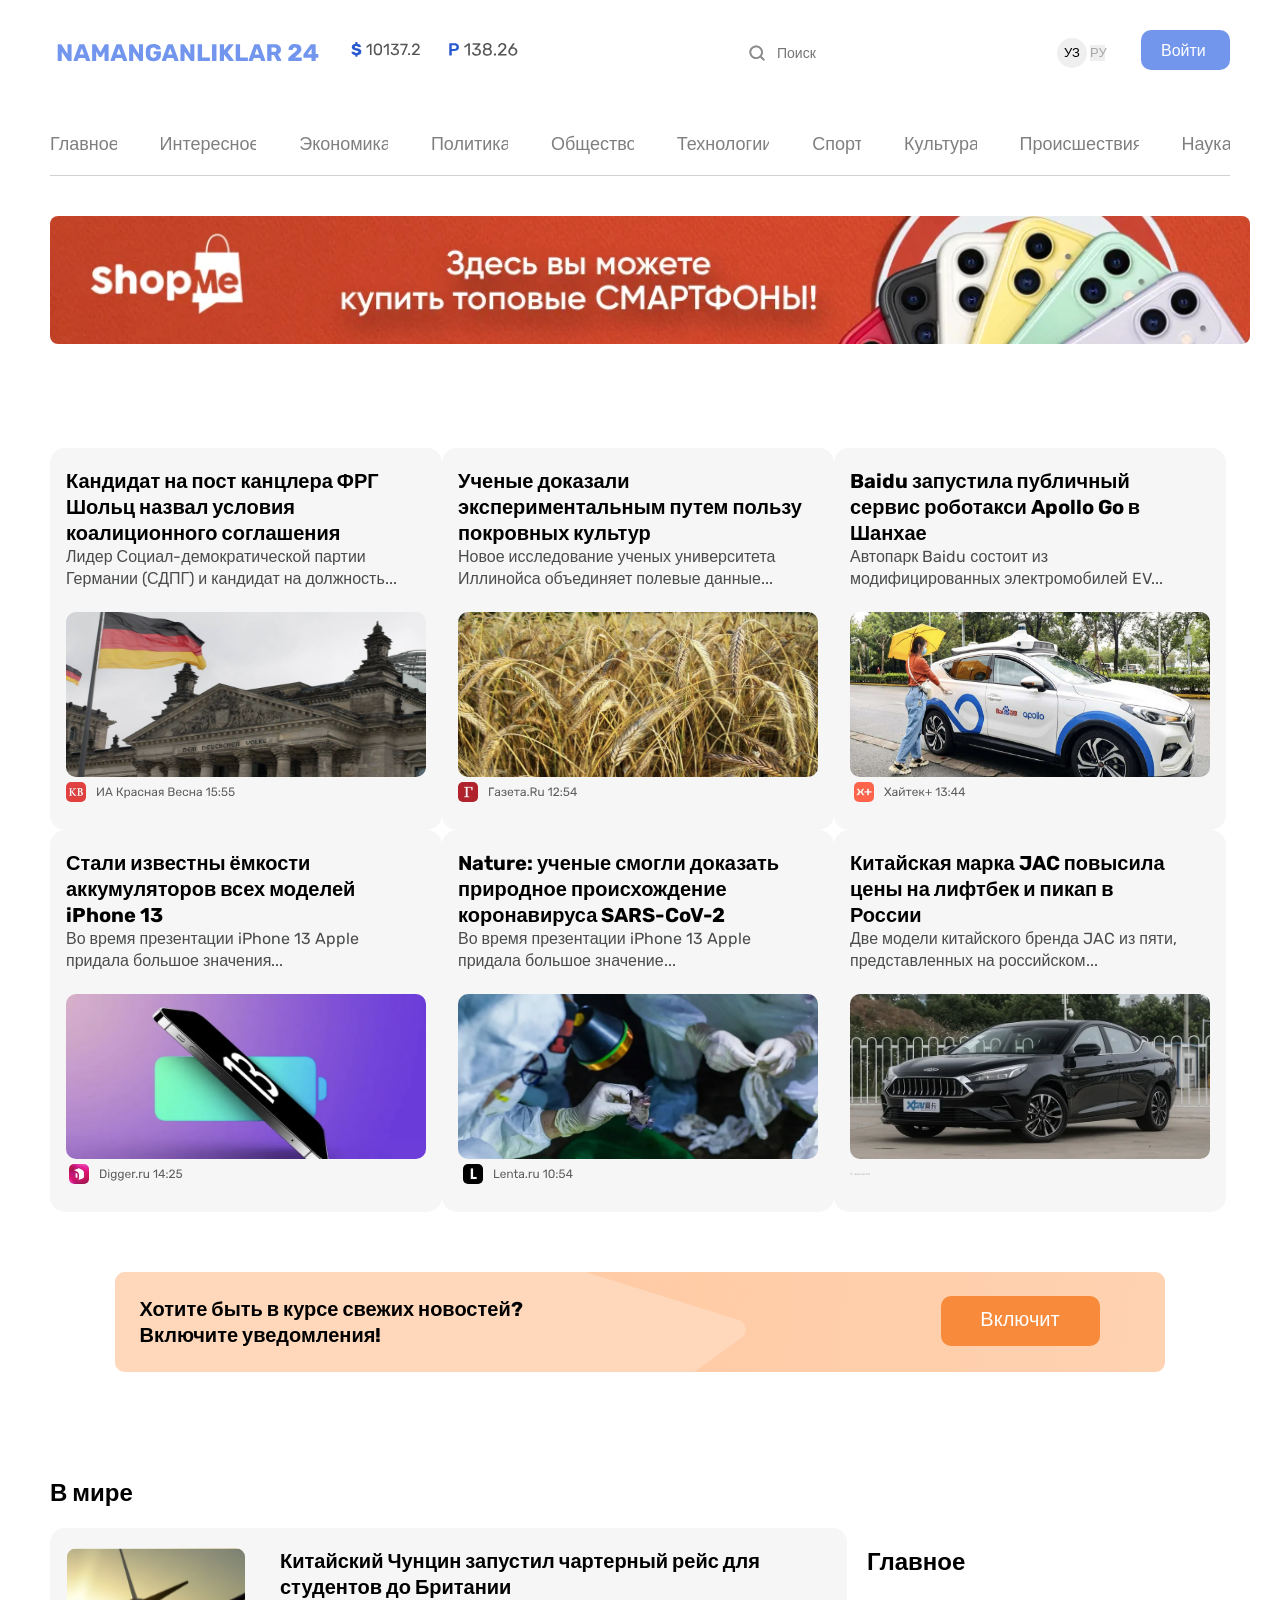
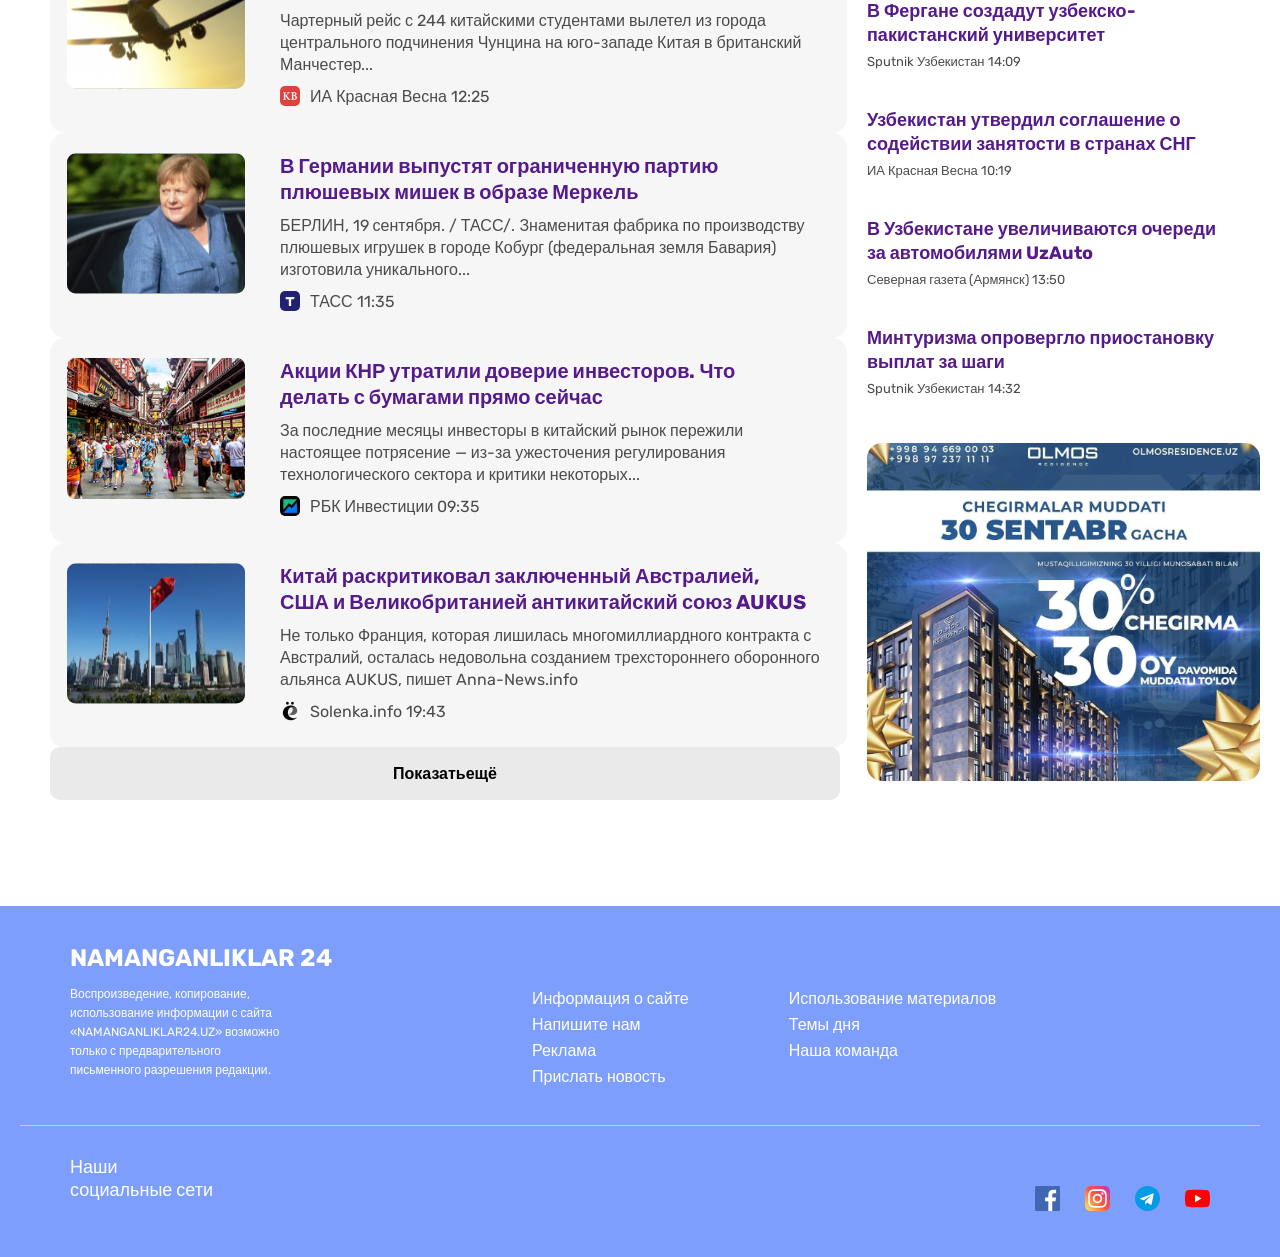
<file: index.html>
<!DOCTYPE html>
<html lang="en">
  <head>
    <meta charset="UTF-8" />
    <meta name="viewport" content="width=device-width, initial-scale=1.0" />
    <title>NAMANGANLIKLAR-24</title>
    <link rel="stylesheet" href="./css/stayl.min.css" />
  </head>
  <body>
    <header class="header">
      <div class="header--contianor container">
        <img
          class="nam--logo"
          src="./img/NAMANGANLIKLAR 24.svg"
          alt="NAMANGANLIKLAR logo"
          width="276"
          height="45"
        />
        <div class="currency">
          <span
            ><img
              src="./img/$ 10137.2.svg"
              alt="nombo logo"
              width="69"
              height="19"
          /></span>
          <span
            ><img
              src="./img/P 138.26.svg"
              alt=" nombo logo"
              width="69"
              height="19"
          /></span>
        </div>
        <div class="search-box">
          <input type="text" placeholder="Поиск" />
        </div>
        <div class="auth">
          <button class="login--uz">УЗ</button>
          <button class="login--pu">РУ</button>
        </div>
        <a class="btn" href="">Войти</a>
      </div>
      <div class="container">
        <div class="cet">
          <nav class="main-nav">
            <a href="./pages/list.html">Главное</a>
            <a href="./pages/article.htm">Интересное</a>
            <a href="#">Экономика</a>
            <a href="#">Политика</a>
            <a href="#">Общество</a>
            <a href="#">Технологии</a>
            <a href="#">Спорт</a>
            <a href="#">Культура</a>
            <a href="#">Происшествия</a>
            <a href="#">Наука</a>
          </nav>
        </div>
      </div>
    </header>
    <main class="main">
      <section class="banner container">
        <a href="">
          <img
            src="./img/optimize 1.svg"
            alt="Shopme banner"
            width="1200"
            height="128"
        /></a>
      </section>
      <section class="home--cartd container">
        <div class="card">
          <a href="">
            <h3 class="card__name">
              <strong
                >Кандидат на пост канцлера ФРГ Шольц назвал условия
                коалиционного соглашения</strong
              >
            </h3>
            <p class="card__titl">
              Лидер Социал-демократической партии Германии (СДПГ) и кандидат на
              должность...
            </p>
            <img
              id="logo__img"
              src="./img/germanya.baroq.png"
              alt="germanya barogi rasmi"
              width="360"
              height="165" />
            <img
              src="./img/germanya.group 29.svg"
              alt="germanya.group"
              width="170 "
              height="20"
          /></a>
        </div>
        <div class="card">
          <a href="">
            <h3 class="card__name">
              <strong>
                Ученые доказали экспериментальным путем пользу покровных
                культур</strong
              >
            </h3>
            <p class="card__titl">
              Новое исследование ученых университета Иллинойса объединяет
              полевые данные...
            </p>
            <img
              id="logo__img"
              src="./img/bugdoy.png"
              alt="bugdoy img"
              width="360"
              height="165" />

            <img
              class="logo__img"
              src="./img/bugdoy.group 30.svg"
              alt=" bugdoy img"
              width="170 "
              height="20"
          /></a>
        </div>
        <div class="card">
          <a href="">
            <h3 class="card__name">
              <strong>
                Baidu запустила публичный сервис роботакси Apollo Go в
                Шанхае</strong
              >
            </h3>
            <p class="card__titl">
              Автопарк Baidu состоит из модифицированных электромобилей EV...
            </p>
            <img
              id="logo__img"
              src="./img/elcta.card.png"
              alt="elcta.card img"
              width="360"
              height="165" />
            <img
              class="logo__img"
              src="./img/elctr.cart.group 31.svg"
              alt="elcta.cart.logo"
              width="170 "
              height="20"
          /></a>
        </div>
        <div class="card">
          <a href="">
            <h3 class="card__name">
              <strong>
                Стали известны ёмкости аккумуляторов всех моделей iPhone
                13</strong
              >
            </h3>
            <p class="card__titl">
              Во время презентации iPhone 13 Apple придала большое значения...
            </p>
            <img
              id="logo__img"
              src="./img/pfon.png"
              alt="pfon img"
              width="360"
              height="165" />
            <img
              class="logo__img"
              src="./img/pfon.group 29.svg"
              alt="pfon logo"
              width="170 "
              height="20"
          /></a>
        </div>
        <div class="card">
          <a href="">
            <h3 class="card__name">
              <strong>
                Nature: ученые смогли доказать природное происхождение
                коронавируса SARS-CoV-2</strong
              >
            </h3>
            <p class="card__titl">
              Во время презентации iPhone 13 Apple придала большое значение...
            </p>
            <img
              id="logo__img"
              src="./img/doctar.png"
              alt="doctar img"
              width="360"
              height="165" />
            <img
              class="logo__img"
              src="./img/doctr.group 30.svg"
              alt="doctar logo"
              width="170 "
              height="20"
          /></a>
        </div>
        <div class="card">
          <a href="">
            <h3 class="card__name">
              <strong
                >Китайская марка JAC повысила цены на лифтбек и пикап в <br />
                России</strong
              >
            </h3>
            <p class="card__titl">
              Две модели китайского бренда JAC из пяти, представленных на
              российском...
            </p>
            <img
              id="logo__img"
              src="./img/cart.png"
              alt="cart img"
              width="360"
              height="165" />
            <img
              src="./img/cart.roup 31.svg"
              alt="cart logo"
              width="20 "
              height="20"
          /></a>
        </div>
      </section>
      <section class="home__baimg">
        <div class="baimg__contianor">
          <p class="baimg__titl">
            <strong
              >Хотите быть в курсе свежих новостей? Включите уведомления!
            </strong>
          </p>
          <a class="btn--yelov" href="">Включит </a>
        </div>
      </section>
      <!-- left -->
      <section class="left--container container">
        <div class="left">
          <h2 class="left--name">В мире</h2>

          <div class="article">
           
              <img
                class="article__img"
                src="./img/plane.image 3.svg"
                alt="plane img"
                white="210"
                height="165"
              />
              <div class="article-content">
                <a href=""><h3> 
                  <strong
                    >Китайский Чунцин запустил чартерный рейс для студентов до
                    Британии</strong
                  >
                </h3>
                <p>
                  Чартерный рейс с 244 китайскими студентами вылетел из города
                  центрального подчинения Чунцина на юго-западе Китая в
                  британский Манчестер...
                </p></a>
                <div class="article__logo">
                  <img
                    src="./img/home.logo.1.svg"
                    alt="plane.logo"
                    width="20"
                    height="20"
                  />
                  <p>ИА Красная Весна 12:25</p>
                </div>
              </div>
            
          </div>

          <div class="article">
            
              <img
                class="article__img"
                src="./img/merkel.image 3.svg"
                alt="merkel img"
                white="210"
                height="165"
              />
              <div class="article-content">
                <h3><a href="">
                  <strong>
                    В Германии выпустят ограниченную партию плюшевых мишек в
                    образе Меркель</strong
                  >
                </h3>
                <p>
                  БЕРЛИН, 19 сентября. / ТАСС/. Знаменитая фабрика по
                  производству плюшевых игрушек в городе Кобург (федеральная
                  земля Бавария) изготовила уникального...
                </p></a>
                <div class="article__logo">
                  <img
                    src="./img/home.logo.2..svg"
                    alt="plane.logo"
                    width="20"
                    height="20"
                  />
                  <p>ТАСС 11:35</p>
                </div>
              </div>
            
          </div>

          <div class="article">
        
              <img
                class="article__img"
                src="./img/investors.image 3.png"
                alt="investors img"
                white="210"
                height="165"
              />
              <div class="article-content">
                <h3>    <a href="">
                  <strong
                    >Акции КНР утратили доверие инвесторов. Что <br />
                    делать с бумагами прямо сейчас</strong
                  >
                </h3>
                <p>
                  За последние месяцы инвесторы в китайский рынок пережили
                  настоящее потрясение — из-за ужесточения регулирования
                  технологического сектора и критики некоторых...
                </p></a>
                <div class="article__logo">
                  <img
                    src="./img/home.logo.3..svg"
                    alt="plane.logo"
                    width="20"
                    height="20"
                  />
                  <p>РБК Инвестиции 09:35</p>
                </div>
              </div>
          </div>

          <div class="article">
           
              <img
                class="article__img"
                src="./img/china.us.uk.image 3.svg"
                alt="china us uk img"
                white="210"
                height="165"
              />
              <div class="article-content">
                <h3> <a href="">
                  <strong
                    >Китай раскритиковал заключенный Австралией, <br />
                    США и Великобританией антикитайский союз AUKUS</strong
                  >
                </h3>
                <p>
                  Не только Франция, которая лишилась многомиллиардного
                  контракта с Австралий, осталась недовольна созданием
                  трехстороннего оборонного альянса AUKUS, пишет Anna-News.info
                </p></a>
                <div class="article__logo">
                  <img
                    src="./img/home.logo.4..svg"
                    alt="plane.logo"
                    width="20"
                    height="20"
                  />
                  <p>Solenka.info 19:43</p>
                </div>
              </div>
            
          </div>

          <div class="show-more">
            <a class="btn--width" href="./pages/list.html">
              <strong>Показатьещё</strong>
            </a>
          </div>
        </div>

        <div class="right">
          <h2><strong>Главное</strong></h2>
          <ul>
            <li>
              <a href="">
                <strong>
                  В Фергане создадут узбекско- <br />
                  пакистанский университет</strong
                >
                <p>Sputnik Узбекистан 14:09</p>
              </a>
            </li>

            <li>
              <a href="">
                <strong
                  >Узбекистан утвердил соглашение о <br />
                  содействии занятости в странах СНГ</strong
                >
                <p>ИА Красная Весна 10:19</p>
              </a>
            </li>
            <li>
              <a href="">
                <strong
                  >В Узбекистане увеличиваются очереди <br />
                  за автомобилями UzAuto</strong
                >
                <p>Северная газета (Армянск) 13:50</p>
              </a>
            </li>
            <li>
              <a href="">
                <strong
                  >Минтуризма опровергло приостановку выплат за шаги</strong
                >
                <p>Sputnik Узбекистан 14:32</p>
              </a>
            </li>
          </ul>

          <div class="ad">
            <a href=""
              ><img
                src="./img/home.logo.6.svg"
                alt="Ad 1"
                width="393"
                height="338"
            /></a>
          </div>
        </div>
      </section>
    </main>
    <footer class="footer">
      <div class="footer__container container">
        <div class="footer__left">
          <h2>NAMANGANLIKLAR 24</h2>
          <p>
            Воспроизведение, копирование, использование информации с сайта
            «NAMANGANLIKLAR24.UZ» возможно только с предварительного <br />
            письменного разрешения редакции.
          </p>
        </div>
        <div class="footer__middle">
          <ul>
            <li><a href="#">Информация о сайте</a></li>
            <li><a href="#">Напишите нам</a></li>
            <li><a href="#">Реклама</a></li>
            <li><a href="#">Прислать новость</a></li>
          </ul>
        </div>
        <div class="footer__right">
          <ul>
            <li><a href="#">Использование материалов</a></li>
            <li><a href="#">Темы дня</a></li>
            <li><a href="#">Наша команда</a></li>
          </ul>
        </div>
      </div>

      <div class="footer__bottom container">
        <h3>
          Наши <br />
          социальные сети
        </h3>
        <div class="footer__socials">
          <a href="#"
            ><img src="./img/free-icon-facebook-1384053 1.svg" alt="Facebook"
          /></a>
          <a href="#"
            ><img src="./img/free-icon-instagram-2111463 1.svg" alt="Instagram"
          /></a>
          <a href="#"
            ><img src="./img/free-icon-telegram-2111646 1.svg" alt="Telegram"
          /></a>
          <a href="#"
            ><img src="./img/free-icon-youtube-1384060 1.svg" alt="YouTube"
          /></a>
        </div>
      </div>
    </footer>
  </body>
</html>
</file>
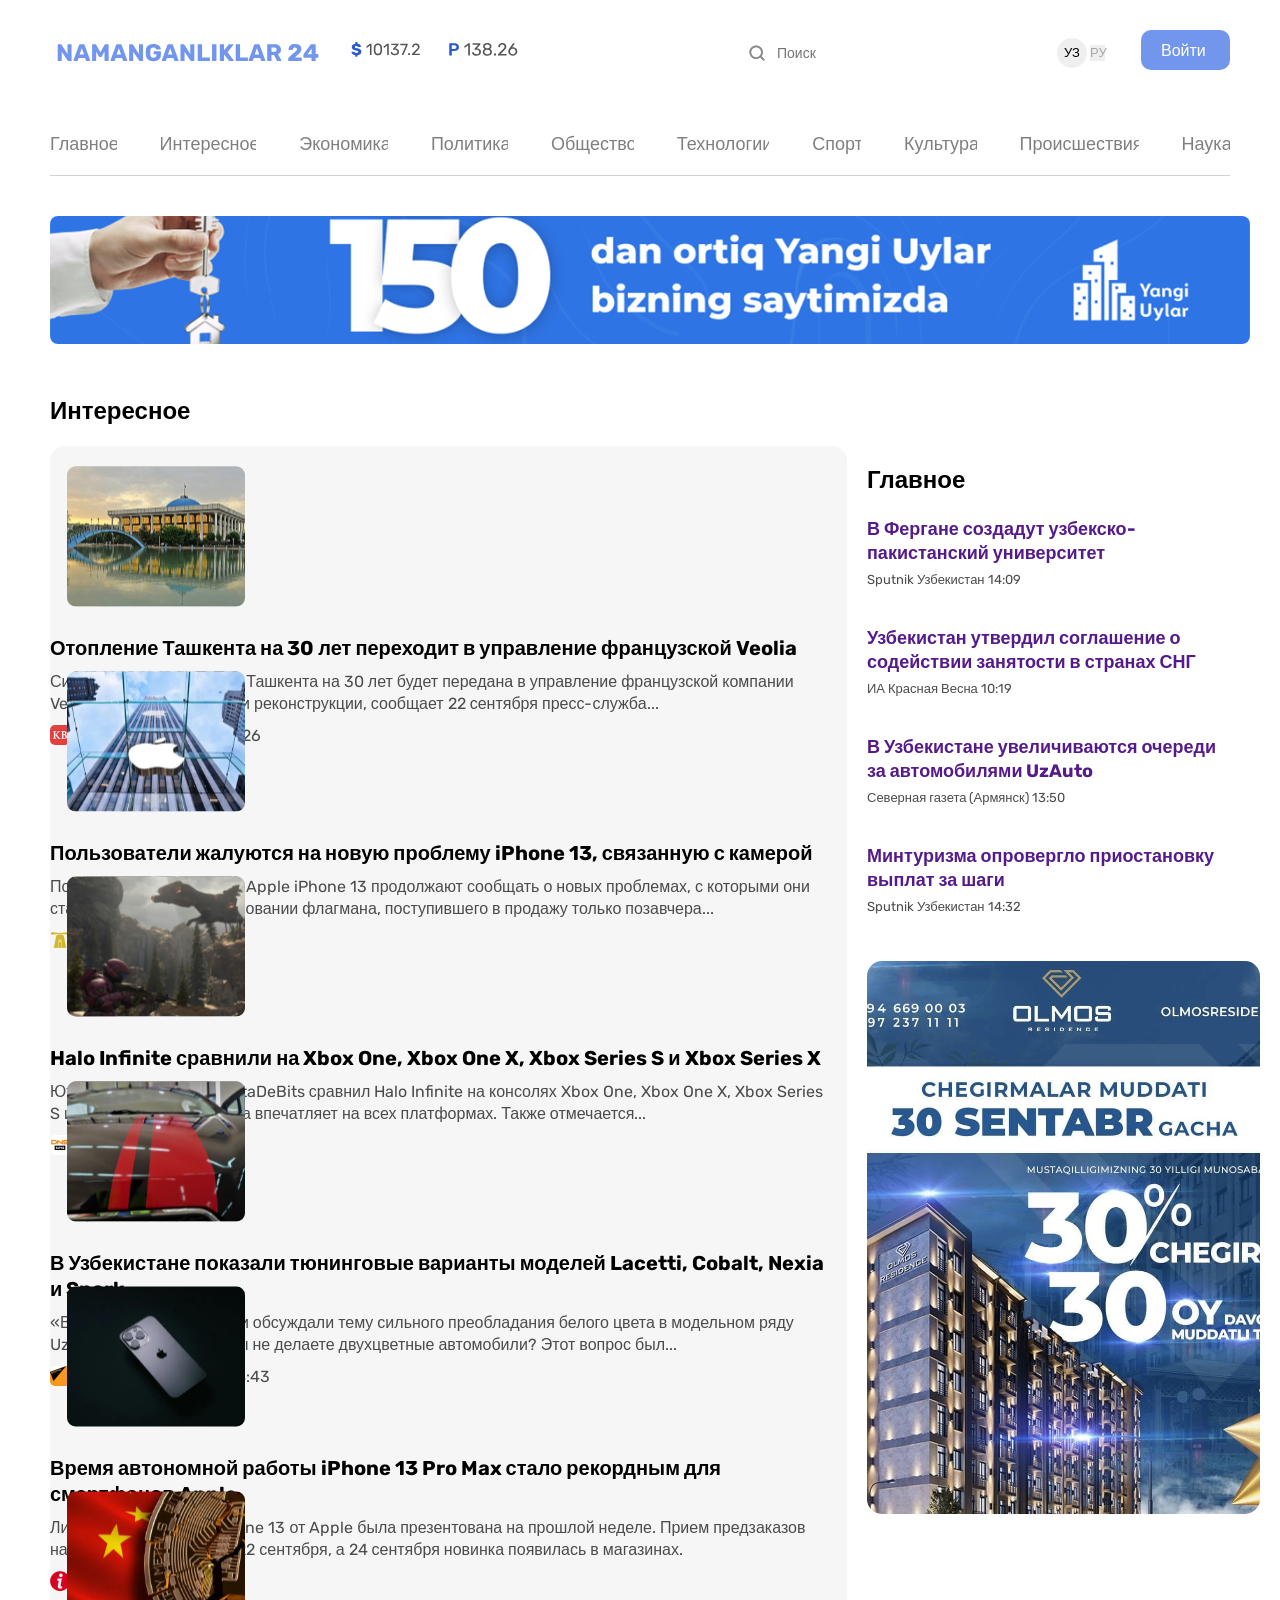
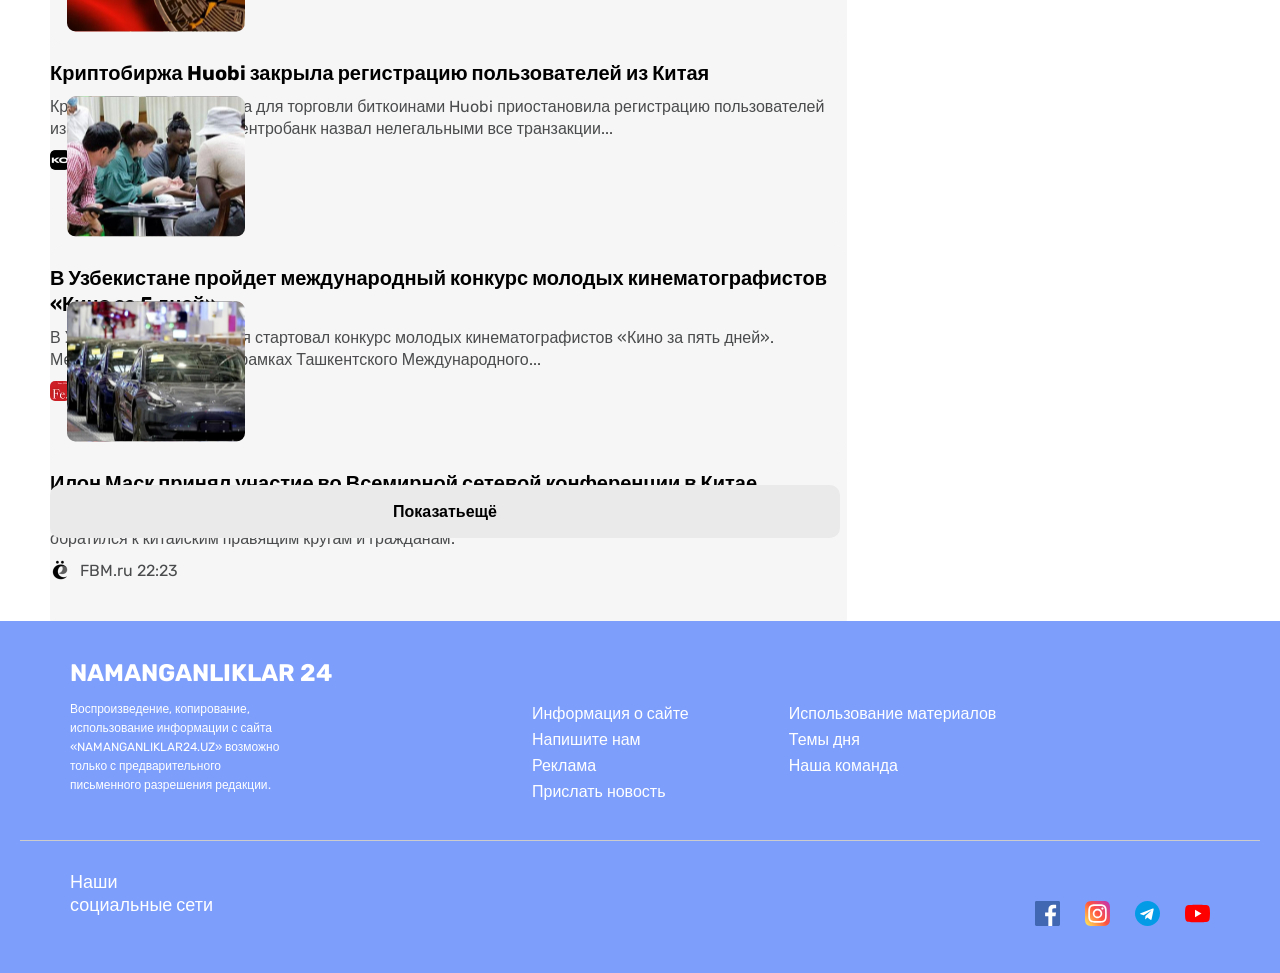
<file: pages/list.html>
<!DOCTYPE html>
<html lang="en">
  <head>
    <meta charset="UTF-8" />
    <meta name="viewport" content="width=device-width, initial-scale=1.0" />

    <title>list</title>
    <link rel="stylesheet" href="../css/stayl.min.css" />
  </head>
  <body>
    <header class="header">
      <div class="header--contianor container">
        <img
          class="nam--logo"
          src="../img/NAMANGANLIKLAR 24.svg"
          alt="NAMANGANLIKLAR logo"
          width="276"
          height="45"
        />
        <div class="currency">
          <span
            ><img
              src="../img/$ 10137.2.svg"
              alt="nombo logo"
              width="69"
              height="19"
          /></span>
          <span
            ><img
              src="../img/P 138.26.svg"
              alt=" nombo logo"
              width="69"
              height="19"
          /></span>
        </div>
        <div class="search-box">
          <input type="text" placeholder="Поиск" />
        </div>
        <div class="auth">
          <button class="login--uz">УЗ</button>
          <button class="login--pu">РУ</button>
        </div>
        <a class="btn" href="">Войти</a>
      </div>
      <div class="container">
        <div class="cet">
          <nav class="main-nav">
            <a href="../">Главное</a>
            <a href="../pages/article.htm">Интересное</a>
            <a href="#">Экономика</a>
            <a href="#">Политика</a>
            <a href="#">Общество</a>
            <a href="#">Технологии</a>
            <a href="#">Спорт</a>
            <a href="#">Культура</a>
            <a href="#">Происшествия</a>
            <a href="#">Наука</a>
          </nav>
        </div>
      </div>
    </header>

    <main class="main">
      <section class="banner container">
        <a href="">
          <img
            src="../img/optimize 1 (1).svg"
            alt="Shopme banner"
            width="1200"
            height="128"
        /></a>
      </section>

      <section class="left--container container">
        <div class="left">
          <h2 class="left--name">Интересное</h2>

          <div class="article">
            <a href="">
              <img
                class="article__img"
                src="../img/uzbekistan.image 3-6.svg"
                alt="plane img"
                white="210"
                height="165"
              />
              <div class="article-content">
                <h3>
                  <strong
                    >Отопление Ташкента на 30 лет переходит в управление
                    французской Veolia</strong
                  >
                </h3>
                <p>
                  Система теплоснабжения Ташкента на 30 лет будет передана в
                  управление французской компании Veolia для модернизации и
                  реконструкции, сообщает 22 сентября пресс-служба...
                </p>
                <div class="article__logo">
                  <img
                    src="../img/logo.image 1.svg"
                    alt="plane.logo"
                    width="20"
                    height="20"
                  />
                  <p>ИА Красная Весна 15:26</p>
                </div>
              </div></a
            >
          </div>

          <div class="article">
            <a href="">
              <img
                class="article__img"
                src="../img/epl.image 3.svg"
                alt="merkel img"
                white="210"
                height="165"
              />
              <div class="article-content">
                <h3>
                  <strong
                    >Пользователи жалуются на новую проблему iPhone 13,
                    связанную с камерой
                  </strong>
                </h3>
                <p>
                  Пользователи смартфона Apple iPhone 13 продолжают сообщать о
                  новых проблемах, с которыми они сталкиваются при использовании
                  флагмана, поступившего в продажу только позавчера...
                </p>
                <div class="article__logo">
                  <img
                    src="../img/logo.image .2.svg"
                    alt="plane.logo"
                    width="20"
                    height="20"
                  />
                  <p>Пепелац Ньюс 07:35</p>
                </div>
              </div></a
            >
          </div>

          <div class="article">
            <a href="">
              <img
                class="article__img"
                src="../img/game.image 3-5.svg"
                alt="investors img"
                white="210"
                height="165"
              />
              <div class="article-content">
                <h3>
                  <strong
                    >Halo Infinite сравнили на Xbox One, Xbox One X, Xbox Series
                    S и Xbox Series X</strong
                  >
                </h3>
                <p>
                  Ютубер с канала ElAnalistaDeBits сравнил Halo Infinite на
                  консолях Xbox One, Xbox One X, Xbox Series S и Xbox Series X.
                  Графика впечатляет на всех платформах. Также отмечается...
                </p>
                <div class="article__logo">
                  <img
                    src="../img/logo.image .3.svg"
                    alt="plane.logo"
                    width="20"
                    height="20"
                  />
                  <p>Клуб DNS 15:33</p>
                </div>
              </div></a
            >
          </div>

          <div class="article">
            <a href="">
              <img
                class="article__img"
                src="../img/cart.image 3-4.svg"
                alt="china us uk img"
                white="210"
                height="165"
              />
              <div class="article-content">
                <h3>
                  <strong
                    >В Узбекистане показали тюнинговые варианты моделей Lacetti,
                    Cobalt, Nexia и Spark</strong
                  >
                </h3>
                <p>
                  «В сети наши потребители обсуждали тему сильного преобладания
                  белого цвета в модельном ряду UzAuto Motors. Почему вы не
                  делаете двухцветные автомобили? Этот вопрос был...
                </p>
                <div class="article__logo">
                  <img
                    src="../img/logo.image .4.svg"
                    alt="plane.logo"
                    width="20"
                    height="20"
                  />
                  <p>Sputnik Узбекистан 18:43</p>
                </div>
              </div></a
            >
          </div>
          <div class="article">
            <a href="">
              <img
                class="article__img"
                src="../img/ipfon.image 3-3.svg"
                alt="china us uk img"
                white="210"
                height="165"
              />
              <div class="article-content">
                <h3>
                  <strong
                    >Время автономной работы iPhone 13 Pro Max стало рекордным
                    для смартфонов Apple</strong
                  >
                </h3>
                <p>
                  Линейка смартфонов iPhone 13 от Apple была презентована на
                  прошлой неделе. Прием предзаказов на устройство стартовал 22
                  сентября, а 24 сентября новинка появилась в магазинах.
                </p>
                <div class="article__logo">
                  <img
                    src="../img/logo.image .5.svg"
                    alt="plane.logo"
                    width="20"
                    height="20"
                  />
                  <p>iReactor 12:25</p>
                </div>
              </div></a
            >
          </div>
          <div class="article">
            <a href="">
              <img
                class="article__img"
                src="../img/chaina.image 3-2.svg"
                alt="china us uk img"
                white="210"
                height="165"
              />
              <div class="article-content">
                <h3>
                  <strong
                    >Криптобиржа Huobi закрыла регистрацию пользователей из
                    Китая</strong
                  >
                </h3>
                <p>
                  Крупнейшая в Китае биржа для торговли биткоинами Huobi
                  приостановила регистрацию пользователей из КНР. Ранее местный
                  Центробанк назвал нелегальными все транзакции...
                </p>
                <div class="article__logo">
                  <img
                    src="../img/logo.image 6.svg"
                    alt="plane.logo"
                    width="20"
                    height="20"
                  />
                  <p>Компания 11:35</p>
                </div>
              </div></a
            >
          </div>
          <div class="article">
            <a href="">
              <img
                class="article__img"
                src="../img/frens.image 3-1.svg"
                alt="china us uk img"
                white="210"
                height="165"
              />
              <div class="article-content">
                <h3>
                  <strong
                    >В Узбекистане пройдет международный конкурс молодых
                    кинематографистов «Кино за 5 дней»</strong
                  >
                </h3>
                <p>
                  В Узбекистане 22 сентября стартовал конкурс молодых
                  кинематографистов «Кино за пять дней». Мероприятие проходит в
                  рамках Ташкентского Международного...
                </p>
                <div class="article__logo">
                  <img
                    src="../img/logo.image 7.svg"
                    alt="plane.logo"
                    width="20"
                    height="20"
                  />
                  <p>Фергана 15:44</p>
                </div>
              </div></a
            >
          </div>
          <div class="article">
            <a href="">
              <img
                class="article__img"
                src="../img/cardimage 3.svg"
                alt="china us uk img"
                white="210"
                height="165"
              />
              <div class="article-content">
                <h3>
                  <strong
                    >Илон Маск принял участие во Всемирной сетевой конференции в
                    Китае
                  </strong>
                </h3>
                <p>
                  Илон Маск (Elon Musk, Руководитель фирмы Tesla и других
                  проектов) уже второй раз за полторы недели обратился к
                  китайским правящим кругам и гражданам.
                </p>
                <div class="article__logo">
                  <img
                    src="../img/logo.image .8.svg"
                    alt="plane.logo"
                    width="20"
                    height="20"
                  />
                  <p>FBM.ru 22:23</p>
                </div>
              </div></a
            >
          </div>

          <div class="show-more">
            <a class="btn--width" href="./pages/list.html">
              <strong>Показатьещё</strong>
            </a>
          </div>
        </div>

        <div class="right">
          <h2><strong>Главное</strong></h2>
          <ul>
            <li>
              <a href="">
                <strong>
                  В Фергане создадут узбекско- <br />
                  пакистанский университет</strong
                >
                <p>Sputnik Узбекистан 14:09</p>
              </a>
            </li>

            <li>
              <a href="">
                <strong
                  >Узбекистан утвердил соглашение о <br />
                  содействии занятости в странах СНГ</strong
                >
                <p>ИА Красная Весна 10:19</p>
              </a>
            </li>
            <li>
              <a href="">
                <strong
                  >В Узбекистане увеличиваются очереди <br />
                  за автомобилями UzAuto</strong
                >
                <p>Северная газета (Армянск) 13:50</p>
              </a>
            </li>
            <li>
              <a href="">
                <strong
                  >Минтуризма опровергло приостановку выплат за шаги</strong
                >
                <p>Sputnik Узбекистан 14:32</p>
              </a>
            </li>
          </ul>

          <div class="ad">
            <a href=""
              ><img
                src="../img/bener.image 6.svg"
                alt="Ad 1"
                width="393"
                height="553"
            /></a>
          </div>
        </div>
      </section>
    </main>
    <footer class="footer">
      <div class="footer__container container">
        <div class="footer__left">
          <h2>NAMANGANLIKLAR 24</h2>
          <p>
            Воспроизведение, копирование, использование информации с сайта
            «NAMANGANLIKLAR24.UZ» возможно только с предварительного <br />
            письменного разрешения редакции.
          </p>
        </div>
        <div class="footer__middle">
          <ul>
            <li><a href="#">Информация о сайте</a></li>
            <li><a href="#">Напишите нам</a></li>
            <li><a href="#">Реклама</a></li>
            <li><a href="#">Прислать новость</a></li>
          </ul>
        </div>
        <div class="footer__right">
          <ul>
            <li><a href="#">Использование материалов</a></li>
            <li><a href="#">Темы дня</a></li>
            <li><a href="#">Наша команда</a></li>
          </ul>
        </div>
      </div>

      <div class="footer__bottom container">
        <h3>
          Наши <br />
          социальные сети
        </h3>
        <div class="footer__socials">
          <a href="#"
            ><img src="../img/free-icon-facebook-1384053 1.svg" alt="Facebook"
          /></a>
          <a href="#"
            ><img
              src="../img/free-icon-instagram-2111463 1.svg"
              alt="Instagram"
          /></a>
          <a href="#"
            ><img src="../img/free-icon-telegram-2111646 1.svg" alt="Telegram"
          /></a>
          <a href="#"
            ><img src="../img/free-icon-youtube-1384060 1.svg" alt="YouTube"
          /></a>
        </div>
      </div>
    </footer>
  </body>
</html>
</file>
<file: css/stayl.min.css>
/*! normalize.css v8.0.1 | MIT License | github.com/necolas/normalize.css */html{line-height:1.15;-webkit-text-size-adjust:100%}body{margin:0}main{display:block}h1{font-size:2em;margin:.67em 0}hr{-webkit-box-sizing:content-box;box-sizing:content-box;height:0;overflow:visible}pre{font-family:monospace,monospace;font-size:1em}a{background-color:rgba(0,0,0,0)}abbr[title]{border-bottom:none;text-decoration:underline;-webkit-text-decoration:underline dotted;text-decoration:underline dotted}b,strong{font-weight:bolder}code,kbd,samp{font-family:monospace,monospace;font-size:1em}small{font-size:80%}sub,sup{font-size:75%;line-height:0;position:relative;vertical-align:baseline}sub{bottom:-0.25em}sup{top:-0.5em}img{border-style:none}button,input,optgroup,select,textarea{font-family:inherit;font-size:100%;line-height:1.15;margin:0}button,input{overflow:visible}button,select{text-transform:none}button,[type=button],[type=reset],[type=submit]{-webkit-appearance:button}button::-moz-focus-inner,[type=button]::-moz-focus-inner,[type=reset]::-moz-focus-inner,[type=submit]::-moz-focus-inner{border-style:none;padding:0}button:-moz-focusring,[type=button]:-moz-focusring,[type=reset]:-moz-focusring,[type=submit]:-moz-focusring{outline:1px dotted ButtonText}fieldset{padding:.35em .75em .625em}legend{-webkit-box-sizing:border-box;box-sizing:border-box;color:inherit;display:table;max-width:100%;padding:0;white-space:normal}progress{vertical-align:baseline}textarea{overflow:auto}[type=checkbox],[type=radio]{-webkit-box-sizing:border-box;box-sizing:border-box;padding:0}[type=number]::-webkit-inner-spin-button,[type=number]::-webkit-outer-spin-button{height:auto}[type=search]{-webkit-appearance:textfield;outline-offset:-2px}[type=search]::-webkit-search-decoration{-webkit-appearance:none}::-webkit-file-upload-button{-webkit-appearance:button;font:inherit}details{display:block}summary{display:list-item}template{display:none}[hidden]{display:none}*,*::after,*::after{margin:0;padding:0;-webkit-box-sizing:border-box;box-sizing:border-box}html{height:100%;scroll-behavior:smooth}ul,ol{list-style:none}a{text-decoration:none}body{display:-webkit-box;display:-ms-flexbox;display:flex;-webkit-box-orient:vertical;-webkit-box-direction:normal;-ms-flex-direction:column;flex-direction:column;height:100%;font-family:"Rubik",sans-serif}main{-webkit-box-flex:1;-ms-flex-positive:1;flex-grow:1}.container{width:100%;max-width:1300px;margin-left:auto;margin-right:auto;padding-left:50px;padding-right:50px}.btn{width:89px;height:40px;border-radius:10px;padding:13px 20px;font-weight:500;font-size:16px;line-height:100%;color:#fff;background-color:#7296ec}.btn--yelov{width:159px;height:50px;text-align:center;padding:13px 30px;border-radius:10px;font-weight:500;font-size:20px;line-height:100%;color:#fff;background-color:#f78b3b}.btn--width{width:796px;height:53px;text-align:center;padding:17px 343px;border-radius:10px;font-weight:500;font-size:16px;line-height:100%;color:#000;background-color:#eaeaea}.footer{background-color:#7d9efb;color:#fff;padding:40px 20px}.footer__container{display:-webkit-box;display:-ms-flexbox;display:flex;-ms-flex-wrap:wrap;flex-wrap:wrap;padding-bottom:30px;border-bottom:1px solid #ccc}.footer__left h2{font-size:24px;font-weight:700;line-height:100%;color:#fff;margin-bottom:15px}.footer__left p{width:229px;height:95px;font-size:12px;font-weight:400;color:#fff;line-height:19px}.footer__middle{padding-left:200px;padding-right:100px}.footer__middle,.footer__right{padding-right:100px;padding-top:45px}.footer__middle li,.footer__right li{font-weight:500;font-size:16px;line-height:100%;margin-bottom:10px}.footer__middle a,.footer__right a{color:#fff}.footer__bottom{display:-webkit-box;display:-ms-flexbox;display:flex;-webkit-box-pack:justify;-ms-flex-pack:justify;justify-content:space-between;margin-top:30px}.footer__bottom h3{font-weight:500;font-size:18px;line-height:23px;margin-bottom:15px;color:#fff}.footer__socials a{padding-top:30px;font-size:24px}.footer__socials{display:-webkit-box;display:-ms-flexbox;display:flex;gap:25px}.header--contianor{display:-webkit-box;display:-ms-flexbox;display:flex;margin-top:30px;margin-bottom:30px}.currency{margin-right:auto;margin-top:10px}.currency img{margin-left:25px}.search-box{width:275px;height:45px;color:#8d8d8d;background-color:#fff;border:1px solid #fff;border-radius:60px;padding:13px 15px 13px 30px;margin-right:25px;background-image:url(../img/search.svg);background-repeat:no-repeat;background-position:left}.search-box input{border:none;outline:none;width:100%;color:#000;font-weight:400;font-size:14px;line-height:100%}.auth{width:70px;height:36px;border-radius:39%;font-weight:400;font-size:13px;text-align:center;padding-top:8px}.login--uz{width:30px;height:30px;border-radius:50px;border:#fff;color:#000;line-height:12px}.login--pu{width:15px;height:16px;color:#a6a6a6;border:#fff}.btn{margin-left:25px}.main-nav{display:-webkit-box;display:-ms-flexbox;display:flex;gap:43px;padding-bottom:20px;height:21px}.main-nav a{font-weight:500;font-size:18px;line-height:100%;color:#7f7f7f;text-decoration:none;position:relative;padding-bottom:25px;overflow:hidden}.main-nav a::before{content:"";position:absolute;height:6px;width:50%;background-color:aqua;bottom:0;left:-50%;-webkit-transition:.5s;transition:.5s}a:hover::before{left:50%}.main-nav a::after{content:"";position:absolute;height:6px;width:50%;background-color:#f0f;bottom:0;right:-50%;-webkit-transition:.5s;transition:.5s}a:hover::after{right:50%}.cet{height:41px;border-bottom:1px solid #d1d1d1;margin-bottom:40px;margin-top:60px}.home--cartd{display:-webkit-box;display:-ms-flexbox;display:flex;-ms-flex-wrap:wrap;flex-wrap:wrap;padding-top:50px;padding-bottom:60px}.card{width:392px;height:382px;background-color:#f6f6f6;border-radius:15px;padding:20px 16px 15px 16px;display:-webkit-box;display:-ms-flexbox;display:flex;-webkit-box-orient:vertical;-webkit-box-direction:normal;-ms-flex-direction:column;flex-direction:column;gap:13px}.card__name{width:346px;height:78px;font-weight:500;font-size:20px;line-height:26px;color:#000}.card__titl{width:346px;height:66px;font-weight:400;font-size:16px;line-height:22px;color:#4a4b4c}#logo__img{border-radius:10px}.logo__img{padding-right:50px}.baimg__contianor{display:-webkit-box;display:-ms-flexbox;display:flex;-webkit-box-pack:center;-ms-flex-pack:center;justify-content:center;padding:24px 70px 24px 29px;margin-bottom:108px;gap:397px}.baimg__titl{width:404px;height:52px;font-weight:500;font-size:20px;line-height:26px}.left--container{display:-webkit-box;display:-ms-flexbox;display:flex;padding-bottom:100px}.left--name{padding-bottom:20px}.article{display:-webkit-box;display:-ms-flexbox;display:flex;gap:20px;padding-bottom:5px;width:797px;height:205px;background-color:#f6f6f6;border-radius:15px}.article__img{width:210px;height:165px;padding:20px 15px 4px 17px}.article-content{padding:20px 20px 51px 0px;margin-bottom:10px;height:auto;background-color:#f6f6f6;border-radius:15px;gap:15px}.article-content h3{height:auto;font-weight:500;font-size:20px;line-height:26px;color:#000;padding-bottom:5}.article-content p{width:100%;height:auto;font-weight:400;font-size:16px;line-height:22px;color:#4a4b4c;padding-top:10px}.article__logo{display:-webkit-box;display:-ms-flexbox;display:flex;gap:10px}.article__logo img{margin-top:10px}.article__logo p{padding-top:10px}.show-more{padding-top:17px}.right{padding:70px 20px 20px 20px}.right h2{padding-bottom:25px;font-weight:500;font-size:24px;line-height:100%;color:#000}.right li{font-weight:500;font-size:18px;line-height:24px;padding-bottom:40px}.right p{padding-top:8px;font-weight:400;font-size:13px;line-height:100%;color:#4a4b4c}.ad{padding-top:8px}.article{display:-webkit-box;display:-ms-flexbox;display:flex;gap:20px;padding-bottom:5px;width:797px;height:205px;background-color:#f6f6f6;border-radius:15px}.banner{padding-bottom:50px}.main-projekt{display:-webkit-box;display:-ms-flexbox;display:flex}@font-face{font-display:swap;font-family:"Rubik";font-style:normal;font-weight:400;src:url("../fonts/rubik-v28-latin-regular.woff2") format("woff2")}@font-face{font-display:swap;font-family:"Rubik";font-style:normal;font-weight:500;src:url("../fonts/rubik-v28-latin-500.woff2") format("woff2")}@font-face{font-display:swap;font-family:"Rubik";font-style:normal;font-weight:700;src:url("../fonts/rubik-v28-latin-700.woff2") format("woff2")}.search-box{background-image:url(../img/search.svg);background-repeat:no-repeat;background-position:left}.baimg__contianor{background-image:url(../img/home-1-group\ 35\ 1.svg);background-repeat:no-repeat;background-position:center}/*# sourceMappingURL=stayl.min.css.map */
</file>
